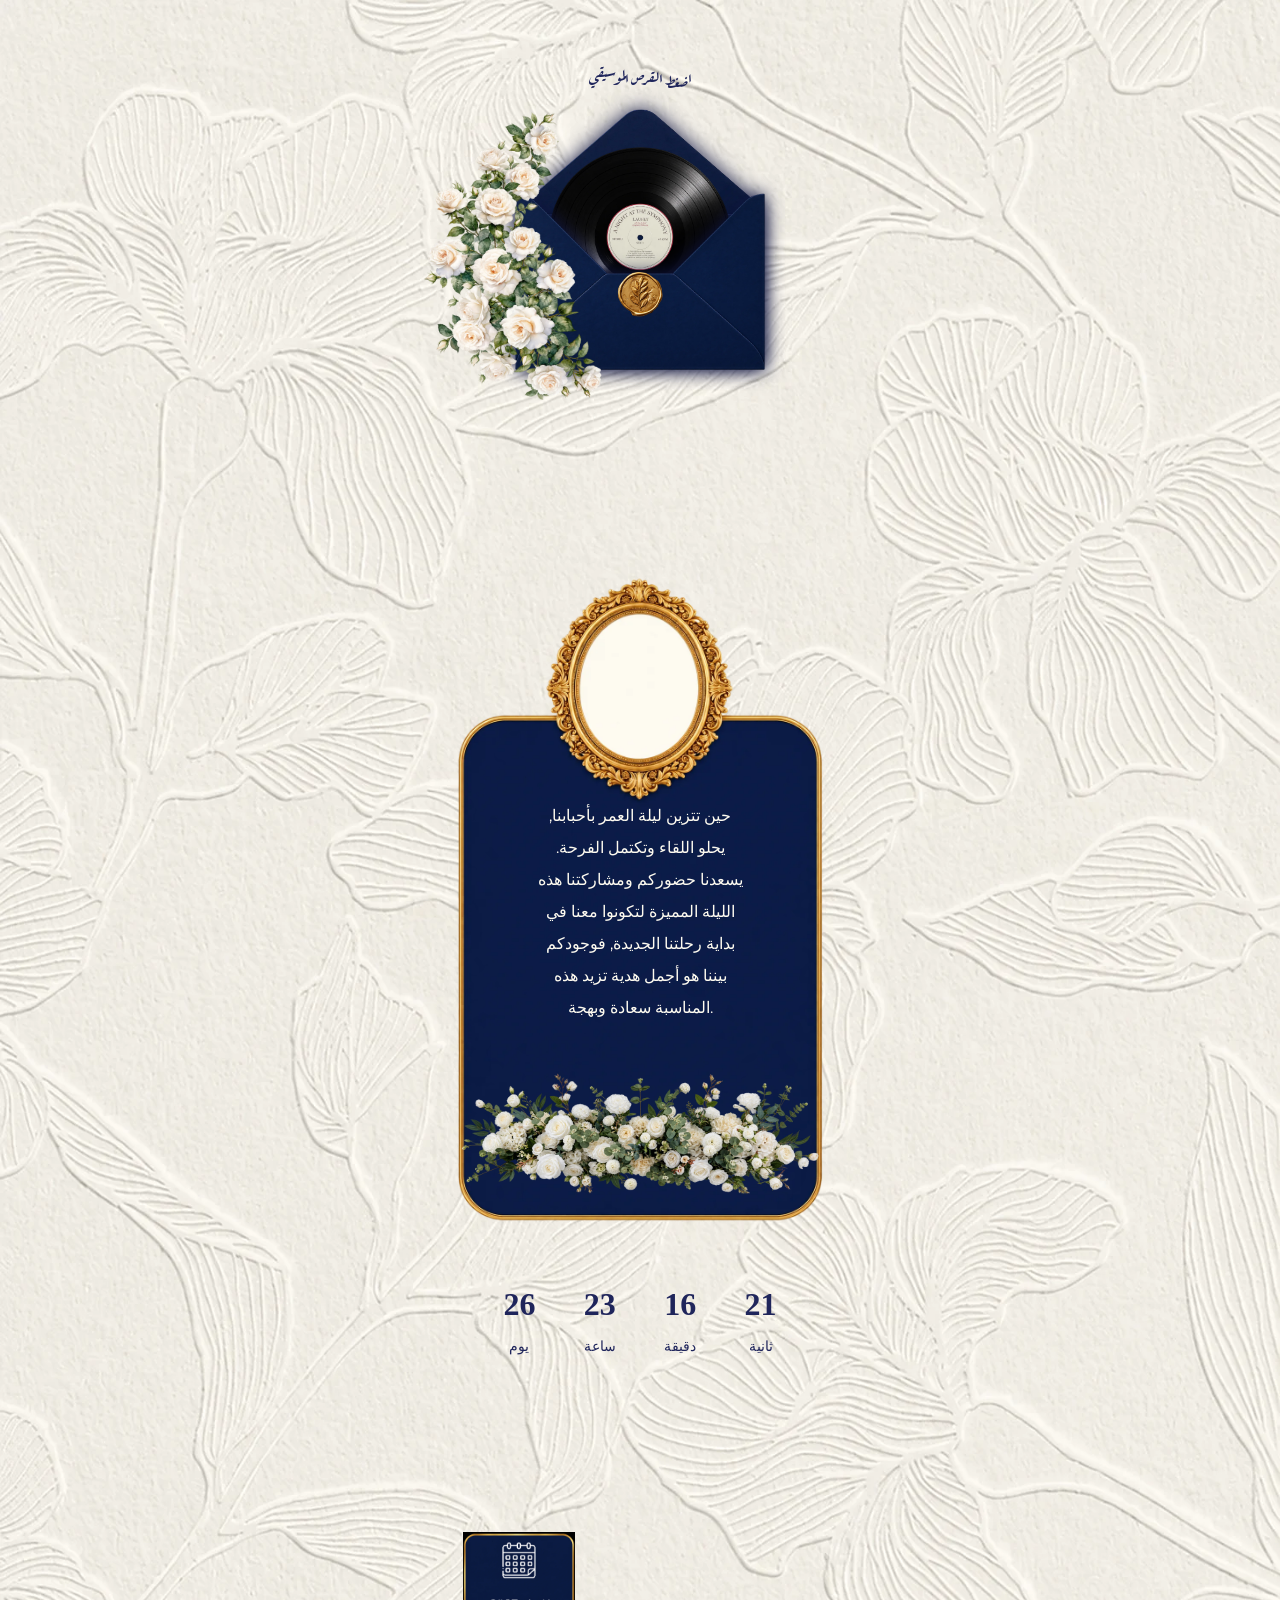
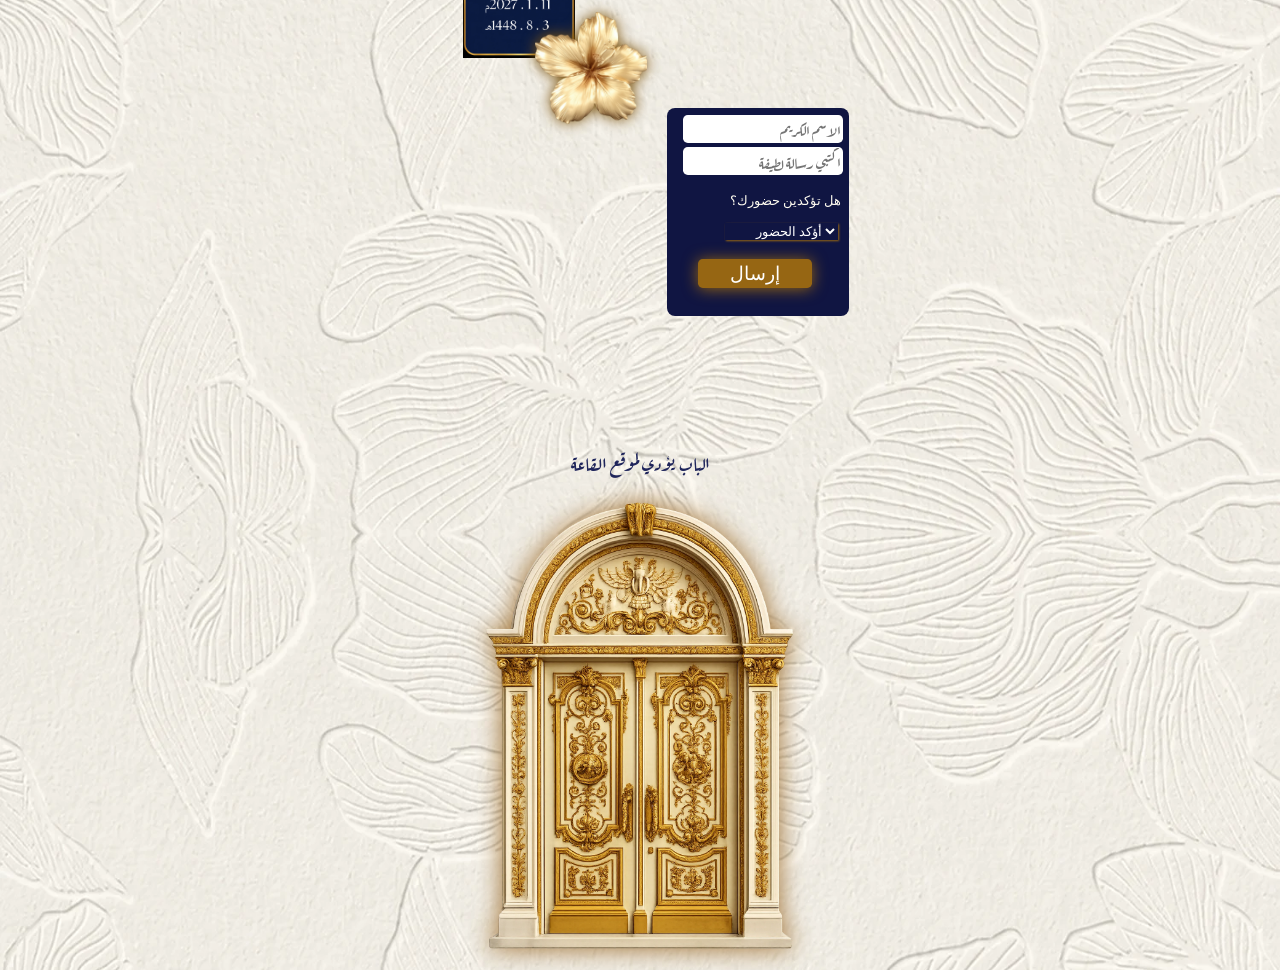
<file: index.html>
<!DOCTYPE html>
<html lang="en">
<head>
    <meta charset="UTF-8">
    <meta name="viewport" content="width=device-width, initial-scale=1.0">
    <title>دعوة</title>
    <link rel="stylesheet" href="home.css">
<script src="th.js"></script>
<script src="home.js" defer></script>
    <link rel="preconnect" href="https://fonts.googleapis.com">
<link rel="preconnect" href="https://fonts.gstatic.com" crossorigin>
<link href="https://fonts.googleapis.com/css2?family=Amiri:ital,wght@0,400;0,700;1,400;1,700&family=Aref+Ruqaa:wght@400;700&family=Montserrat:ital,wght@0,100..900;1,100..900&display=swap" rel="stylesheet">
<link rel="preconnect" href="https://fonts.googleapis.com">
<link rel="preconnect" href="https://fonts.gstatic.com" crossorigin>
<link href="https://fonts.googleapis.com/css2?family=Amiri:ital,wght@0,400;0,700;1,400;1,700&family=Aref+Ruqaa:wght@400;700&family=El+Messiri:wght@400..700&family=Montserrat:ital,wght@0,100..900;1,100..900&family=Tajawal:wght@200;300;400;500;700;800;900&display=swap" rel="stylesheet">
<audio id="weddingMusic" src="music.mp3" preload="auto"></audio>
</head>
<body> 
   
<div class="intro-blur">
    <div class="intro-initials">ن &amp; أ</div>
</div>

<div class="all"> 

    <div class="one">
        <p class="a">اضغط القرص الموسيقي</p>
<img src="nnnnew.webp" class="open">
<img src="nnew.webp" class="music">
<img src="neeew.webp" class="darf">
<img src="nnnew.webp" class="bocket">
<img src="neeeew.webp" class="gold">
    </div>


    <div class="too">
<img src="neew.webp" class="poster">
<p class="b">حين تتزين ليلة العمر بأحبابنا, يحلو اللقاء وتكتمل الفرحة. يسعدنا حضوركم ومشاركتنا هذه الليلة المميزة لتكونوا معنا في بداية رحلتنا الجديدة, فوجودكم بيننا هو أجمل هدية تزيد هذه المناسبة سعادة وبهجة.</p>
<img src="neww.webp" class="flo">

<div class="countdown-container">
  <div class="time-box">
    <span id="days">00</span>
    <p>يوم</p>
  </div>
  <div class="time-box">
    <span id="hours">00</span>
    <p>ساعة</p>
</div>
<div class="time-box">
    <span id="minutes">00</span>
    <p>دقيقة</p>
 </div>
<div class="time-box">
    <span id="seconds">00</span>
    <p>ثانية</p>
    </div>
</div>
    </div>


    <div class="three">
        <img src="neeeeew.webp" class="date">
<img src="newwww.webp" class="golden">
<div class="hdor">
    </div>
    <input type="text" id="guestName" placeholder="الاسم الكريم" class="name">
<input type="text" id="guestMessage" placeholder="اكتبي رسالة لطيفة" class="name-tow">
<p class="gh">هل تؤكدين حضورك؟</p>
    <select id="attendanceSelect" class="c">
    <option value="أؤكد الحضور">أؤكد الحضور</option>
    <option value="أعتذر عن الحضور">أعتذر عن الحضور</option>
</select>
<button type="button" onclick="submitRSVP()">إرسال</button>
</div>
    </div>

    <div class="four">
<p class="dor">الباب يؤدي لموقع القاعة</p>
<a href="https://maps.app.goo.gl/7cbrK6A2VD175eXN9" target="_blank" rel="noopener noreferrer">
    <img src="newwwww.webp" alt="باب القاعة" width="290" class="door">
</a>
    </div>
</div>
</body>
</html>
</file>
<file: home.css>
* {
    box-sizing: border-box;
}

html {
    width: 100%;
}

body {
    margin: 0;
    min-height: 100vh;
    background-image: url('new.webp');
    background-size: cover;
    background-position: center top;
    background-repeat: repeat-y;
}


.intro-blur {
    position: fixed;
    inset: 0;
    z-index: 9999;
    display: flex;
    justify-content: center;
    align-items: center;
    backdrop-filter: blur(15px);
    -webkit-backdrop-filter: blur(15px);
    background: rgba(245, 241, 232, 0.25);
    animation: introReveal 2.5s ease forwards;
}

.intro-initials {
    color: #b08a43;
    font-family: "Aref Ruqaa", serif;
    font-size: 4rem;
    text-shadow: 0 0 12px rgba(176, 138, 67, 0.35);
    animation: initialsReveal 2.5s ease forwards;
}

@keyframes introReveal {
    0%, 65% {
        backdrop-filter: blur(15px);
        -webkit-backdrop-filter: blur(15px);
        background: rgba(245, 241, 232, 0.35);
        opacity: 1;
    }
    100% {
        backdrop-filter: blur(0);
        -webkit-backdrop-filter: blur(0);
        background: transparent;
        opacity: 0;
        visibility: hidden;
    }
}

@keyframes initialsReveal {
    0%, 45% {
        opacity: 1;
        transform: scale(1);
    }
    100% {
        opacity: 0;
        transform: scale(0.9);
    }
}

.all {
    position: relative;
    width: 100%;
    min-height: 100vh;
    height: auto;
    overflow: clip;
}

.one,
.too,
.three,
.four {
    position: relative;
    width: 100%;
    max-width: 450px;
    margin-inline: auto;
}

.one {
    display: block;  
    position: relative;
    height: 32rem;
}

.a {
     font-family: "Aref Ruqaa", serif;
    font-size: 1rem;
    margin-top: 4rem;
text-align: center;
    color: hsl(234, 49%, 24%);
}

.music {
    position: absolute;
    display: block;
    max-width: 100%;
    width: 45%;
    margin-left: auto;
    margin-right: auto;
    top: 5rem;
    left: 50%;
    transform: translateX(-50%);
    cursor: pointer;
    pointer-events: auto;
}
.open {
    display: block;
    width: 90%;
     max-width: 100%;
 margin-left: auto;
    margin-right: auto;
    filter: drop-shadow(0px 0px 10px hsl(233, 62%, 16%));
}
.darf {
    position: absolute;
    display: block;
    max-width: 100%;
    width: 60%;
 margin-left: auto;
    margin-right: auto;
    top: 8rem;
    left: 50%;
    transform: translateX(-50%);
    filter: drop-shadow(0px 0px 9px hsl(233, 62%, 16%));
}
.bocket {
    position: absolute;
   max-width: 100%;
   width: 12rem;
   top: 3rem;
   left: 0rem;
}
.gold {
    position: absolute;
    max-width: 100%;
    width: 3rem;
     margin-left: auto;
    margin-right: auto;
     left: 50%;
    transform: translateX(-50%);
    top: 13rem;
}


.too {
    display: block;  
     position: relative;
}

.poster {
  max-width: 100%;
  width: 30rem;
  margin-left: auto;
  margin-right: auto;
 display: block;
}
.b {
    position: absolute;
  font-family: "Montserrat", sans-serif;
    text-align: center;
    margin-left: auto;
    margin-right: auto;
    top: 13rem;
    color: #FEFBF0;
    line-height: 2rem;
    width: 13rem;
    font-size: 1rem;
    left: 50%;
    transform: translateX(-50%);
}
.flo {
    position: absolute;
    top: 31rem;
    max-width: 100%;
    width: 23rem;
    margin-left: auto;
    margin-right: auto;
    left: 50%;
    transform: translateX(-50%);
}
.countdown-container {
  display: flex;
  justify-content: center;
  gap: 10px;
  position: relative;
  margin-top: 1rem;
}
.time-box {
  color: hsl(234, 49%, 24%);
  padding: 1.2rem;
  border-radius: 10px;
  text-align: center;
}
.time-box span {
  font-size: 2rem;
  font-weight: bold;
  display: block;
}
.time-box p {
  font-size: 0.9rem;
  color: hsl(234, 49%, 24%);
}


.three {
   position: relative;
    width: 100%;
    max-width: 450px;
    margin-inline: auto;
    min-height: 40rem;
}
.date {
    position: absolute;
    width: 7rem;
    max-width: 100%;
    top: 9rem;
    left: 3rem;
}
.three .hdor {
    position: absolute;
    width: 11.4rem;
    height: 13rem;
    top: 20rem;
    right: 1rem;
    background-color: hsl(233, 62%, 16%);
    border-radius: 0.5rem;
}
.golden {
    position: absolute;
    width: 7rem;
    max-width: 100%;
    top: 14rem;
    left: 7.5rem;
    filter: drop-shadow(0 0 7px hsl(38, 77%, 28%));
    z-index: 2;
}
.name {
    position: absolute;
   max-width: 100%;
   top: 20.4rem;
   width: 10rem;
   right: 1.4rem;
    border-radius: 0.3rem;
    border: none;
text-align: right;
font-size: 1rem;
font-family: "Aref Ruqaa", serif;
color: hsl(38, 78%, 33%);
}
.name:hover {
    background-color: hsl(0, 2%, 90%);
}
.name-tow:hover {
    background-color: hsl(0, 2%, 90%);
}
.name-tow {
    position: absolute;
    top: 22.4rem;
   max-width: 100%;
   width: 10rem;
   right: 1.4rem;
    border-radius: 0.3rem;
    border: none;
font-size: 1rem;
text-align: right;
font-family: "Aref Ruqaa", serif;
color: hsl(38, 78%, 33%);
}
.gh {
    max-width: 100%;
    position: absolute;
    top: 24.5rem;
    right: 1.5rem;
    color: #FEFBF0;
    font-size: 0.8rem;
  font-family: "Montserrat", sans-serif;
  text-align: right;
}
.c {
    position: absolute;
    top: 27.2rem;
    right: 1.7rem;
    max-width: 100%;
    border: none;
    color: white;
    background-color: hsl(234, 61%, 16%);
    box-shadow: 1px 1px 2px hsl(38, 78%, 33%);
    font-size: 0.8rem;
  font-family: "Montserrat", sans-serif;
  text-align: right;
}

.attendance-container {
    display: flex;
    flex-direction:column;
    gap: 15px;
}
.radio-option input[type="radio"] {
    display: none;
}
.option input[type="radio"] {
    display: none;
}
.radio-option {
   max-width: 100%;
border-radius: 5px;
text-align: right;
    display: flex;
    align-items: center;
    justify-content: center;
    padding: 12px 20px;
    background-color:hsl(234, 49%, 24%);
color: white;
font-size: 12px;
padding-top: 15px;
padding-bottom: 15px;
}
.option {
  max-width: 100%;
border-radius: 5px;
text-align: right;
    display: flex;
    align-items: center;
    justify-content: center;
    padding: 12px 20px;
    background-color:hsl(234, 49%, 24%);
color: white;
font-size: 12px;
padding-bottom: 15px;
}
.radio-option:has(input[type="radio"]:checked) {
background-color:hsl(38, 78%, 33%);
color: white;
border-color:blue;
}
.option:has(input[type="radio"]:checked) {
background-color:hsl(38, 78%, 33%);
color: white;
border-color:blue;
}
 
button {
    position: absolute;
    top: 29.4rem;
    right: 3.3rem;
    max-width: 100%;
    padding: 0.2rem 2rem;
border: none;
border-radius: 0.3rem;
font-size: 1.2rem;
background-color:hsl(38, 78%, 33%);
color: white;
box-shadow: 0px 1px 15px hsl(38, 78%, 33%);
}
button:active {
    box-shadow: none;
background-color:hsl(38, 77%, 28%);
}


.four {
    display: block; 
    margin: 0 auto;
    height: auto;  
}

.dor {
     color: hsl(234, 49%, 24%);
      font-family: "Aref Ruqaa", serif;
    font-size: 1.2rem;
text-align: center;

}
.door { 
    margin-top: 20px;
    display: block;
    filter: drop-shadow(0px 0px 13px #9c6c2c);
    cursor: pointer;
    width: 70%;
    max-width: 100%;
     margin-left: auto;
    margin-right: auto;
}

.door:hover {
    filter: drop-shadow(0px 0px 5px #9c6c2c);
    transition: 0.5s;
}

.door:active {
    filter: none;
}
















/* ضبط البوستر على الجوال */
@media (max-width: 600px) {
    .b {
        top: 11rem;
    }

    .flo {
        top: 28rem;
    }
}















/* ترتيب عناصر الصندوق الثالث فقط */
.three {
    position: relative;
    width: 100%;
    max-width: 450px;
    margin-inline: auto;
    min-height: 40rem;
}

.three .hdor {
    position: absolute;
}

.three .name {
    position: absolute;
}

.three .name-tow {
    position: absolute;
}

.three .gh {
    position: absolute;
}

.three .c {
    position: absolute;
}

.three button {
    position: absolute;
}





/* لمعة ذهبية ناعمة على بطاقة التاريخ */
.poster {
    animation: dateShimmer 3s ease-in-out infinite;
}

@keyframes dateShimmer {
    0%, 100% {
        filter: drop-shadow(2 2 6px rgba(212, 175, 55, 0.2))
                brightness(1);
    }

    50% {
        filter: drop-shadow(0 0 9px hsl(38, 78%, 33%))
                brightness(1.08);
    }
}



.music.is-playing {
    animation: spinDisc 3s linear infinite;
    transform-origin: 50% 50%;
}

@keyframes spinDisc {
    from {
        transform: translateX(-50%) rotate(0deg);
    }
    to {
        transform: translateX(-50%) rotate(360deg);
    }
}
</file>
